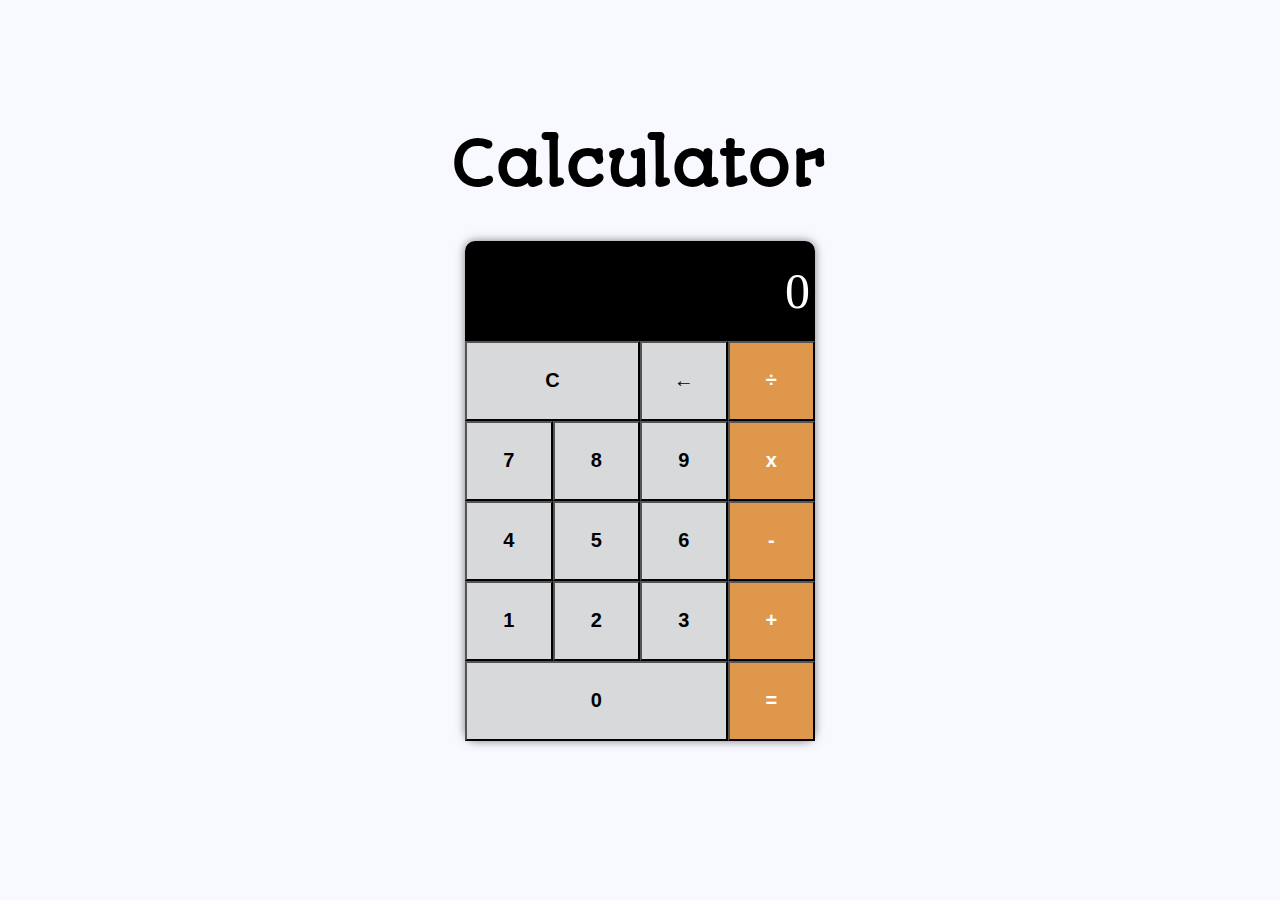
<file: Projects/calculator/index.html>
<!DOCTYPE html>
<html lang="en">
<head>
    <meta charset="UTF-8">
    <meta http-equiv="X-UA-Compatible" content="IE=edge">
    <meta name="viewport" content="width=device-width, initial-scale=1.0">
    <title>Calculator</title>
    
    <link rel="stylesheet" href="style.css">
    <link rel="icon" href="../../icons/calculator.png">

    <link href='https://fonts.googleapis.com/css?family=Autour One' rel='stylesheet'>
</head>
<body>
    <h1>Calculator</h1>
    <div class="calculator">
        <section class="screen">0</section>
        <section class="keypad">
            <section class="row">
                <button class="key clear">C</button>
                <button class="key back">←</button>
                <button class="key divide">÷</button>
            </section>
            <section class="row">
                <button class="key seven">7</button>
                <button class="key eight">8</button>
                <button class="key nine">9</button>
                <button class="key multiply">x</button>
            </section>
            <section class="row">
                <button class="key four">4</button>
                <button class="key five">5</button>
                <button class="key six">6</button>
                <button class="key minus">-</button>
            </section>
            <section class="row">
                <button class="key one">1</button>
                <button class="key two">2</button>
                <button class="key three">3</button>
                <button class="key plus">+</button>
            </section>
            <section class="row">
                <button class="key zero">0</button>
                <button class="key equal">=</button>
            </section>
        </section>
    </div>
    <script src="script.js"></script>
</body>
</html>
</file>
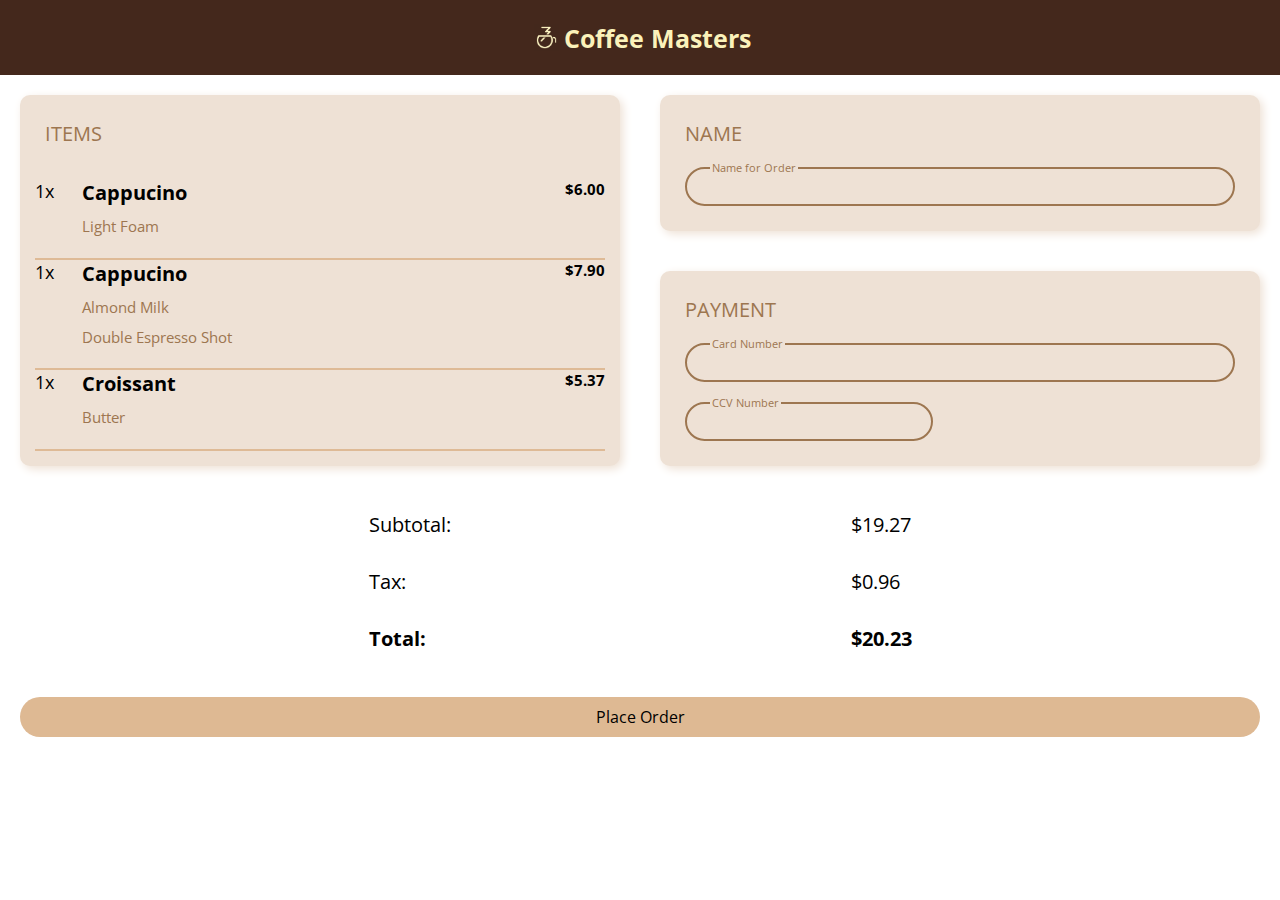
<file: Projects/coffee/index.html>
<!DOCTYPE html>
<html lang="en">
<head>
    <meta charset="UTF-8">
    <meta http-equiv="X-UA-Compatible" content="IE=edge">
    <meta name="viewport" content="width=device-width, initial-scale=1.0">
    <title>Coffee Masters</title>

    <link rel="icon" href="../../icons/coffee.png">
    <link
  href="https://fonts.googleapis.com/css2?family=Open+Sans:wght@400;700&display=swap"
  rel="stylesheet"
    />
   <link rel="stylesheet" href="style.css" />
</head>
<body>

    <header class="header">
        <img src="../../icons/coffee_masters_logo.png" alt="coffee icon" />
        <h2>Coffee Masters</h2>
    </header>

    <main class="main">
        <section class="section items">
            <p>ITEMS</p>
            <div class="item">
                <span class="quantity">1x</span>
                <div class="details">
                    <span class="name">Cappucino</span>
                    <span class="ingredients">Light Foam</span>
                </div>
                    <span class="price">$6.00</span>
            </div>

            <div class="item">
                <span class="quantity">1x</span>
                <div class="details">
                    <span class="name">Cappucino</span>
                    <span class="ingredients">Almond Milk </span>
                    <span class="ingredients"> Double Espresso Shot</span>
                </div>
                
                <span class="price">$7.90</span>
            </div>

            <div class="item">
                <span class="quantity">1x</span>
                <div class="details">
                    <span class="name">Croissant</span>
                    <span class="ingredients">Butter</span>
                </div>
                <span class="price">$5.37</span>
            </div>
        </section>

        <section class="section name">
            <p>NAME</p>
            <div class="input-group">
                <label for="name" class="input-label">Name for Order</label>
                <input id="name" class="input name-for-order" type="text">
            </div>
        </section>

        <section class="section payment">
            <p>PAYMENT</p>
            <div class="input-group">
                <label for="card" class="input-label">Card Number</label>
                <input id="card" class="input card-number" type="text">
            </div>
            <div class="input-group">
                <label for="ccv" class="input-label">CCV Number</label>
                <input id="ccv" class="input ccv-number" type="text">
            </div>
        </section>

        <div class="price-section">

            <div class="labels">
                <span class="label">Subtotal:</span>
                <span class="label">Tax:</span>
                <span class="label">Total:</span>
            </div>

            <div class="prices">
                <span class="price">$19.27</span>
                <span class="price">$0.96</span>
                <span class="price">$20.23</span>
            </div>

        </div>
    </main>

    <footer class="footer">
        Place Order
    </footer>

    </div>
</body>
</html>
</file>
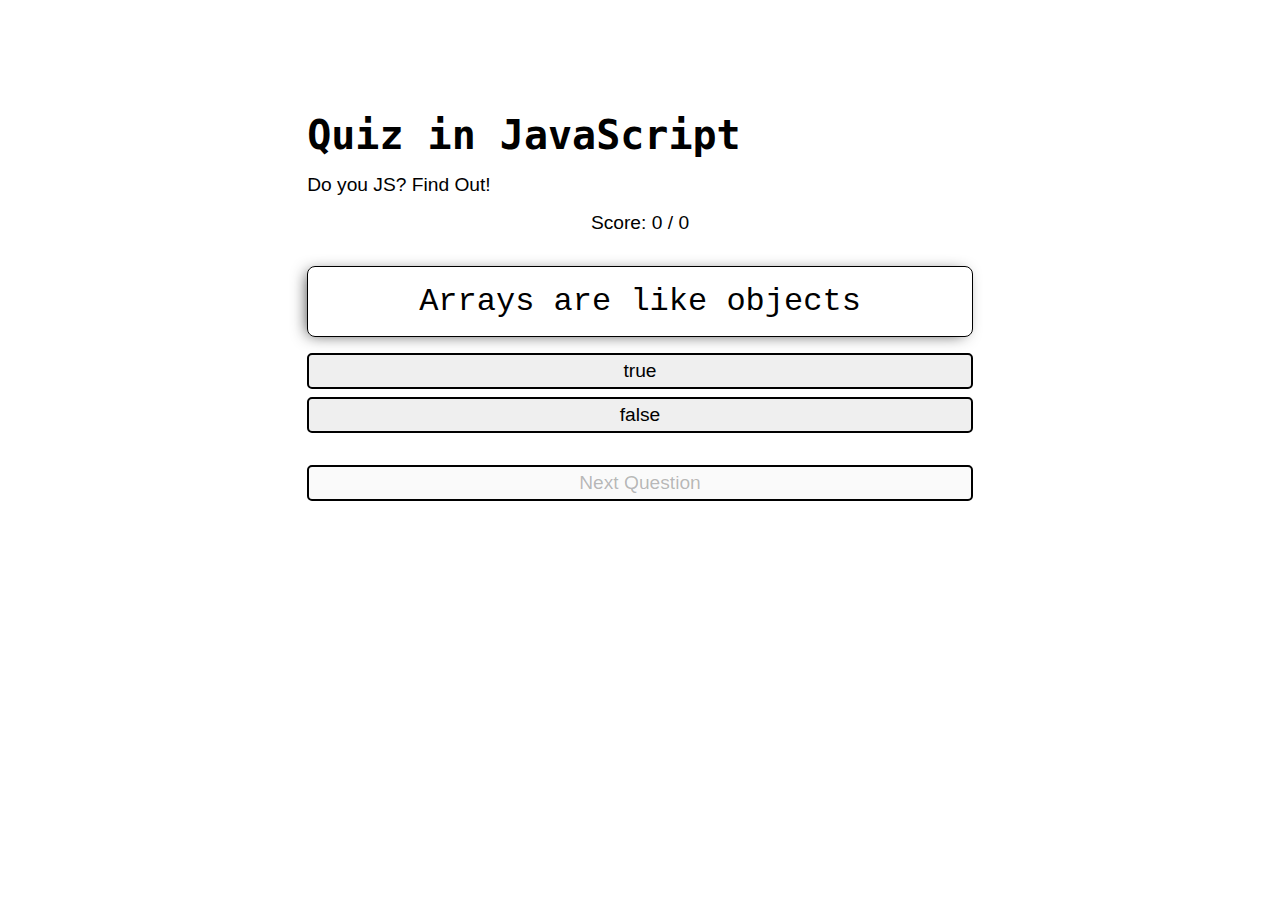
<file: Projects/quiz/index.html>
<!DOCTYPE html>
<html lang="en">
<head>
    <meta charset="UTF-8">
    <meta http-equiv="X-UA-Compatible" content="IE=edge">
    <meta name="viewport" content="width=device-width, initial-scale=1.0">
    <title>Quiz in JS</title>

    <link rel="stylesheet" href="style.css">
    <link rel="icon" href="../../icons/quiz.png">
</head>
<body>

    <header>
        <section class="text">
            <h1>Quiz in JavaScript</h1>
            <p>Do you JS? Find Out!</p>
        </section>
        <section class="score">
            <p>Score: <span class="score-value">0</span> / <span class="score-total">0</span></p>
        </section>
    </header>

    <main>
        <section class="quiz-box statement">
        </section>
        <section class="options">
            <button class="true" value="true">true</button>
            <button class="false" value="false">false</button>
        </section>

        <section class="explanation">
        </section>

        <button class="next">Next Question</button>
     
    </main>

</body>
    <script src="script.js"></script>
</html>
</file>
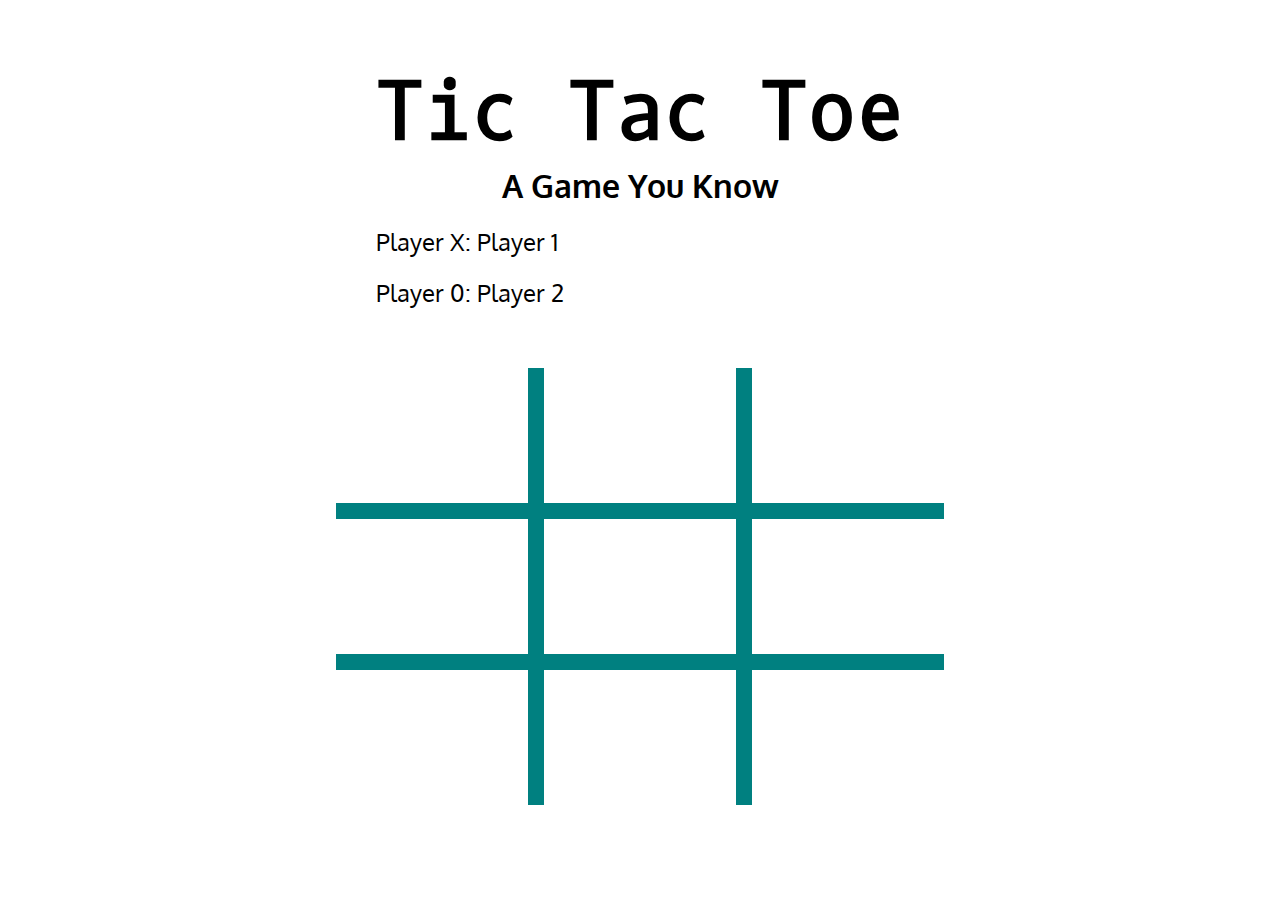
<file: Projects/tic-tac-toe/index.html>
<!DOCTYPE html>
<html lang="en">
<head>
    <meta charset="UTF-8">
    <meta http-equiv="X-UA-Compatible" content="IE=edge">
    <meta name="viewport" content="width=device-width, initial-scale=1.0">
    <title>Tic Tac Toe</title>

    <link rel="stylesheet" href="style.css">
    <link rel="icon" href="../../icons/tic-tac-toe.png">
</head>
<body>

    <header>
        <h1>Tic Tac Toe</h1>
        <h2>A Game You Know</h2>
        <div class="players">
            <p>
                Player <span class="symbol p1-symbol">X</span>: <span class="name p1-name">Player 1</span> 
            </p>

            <p>
                Player <span class="symbol p2-symbol">0</span>: <span class="name p2-name">Player 2</span> 
            </p>
        </div>
    </header>

    <div class="board">

        <div class="square"></div>
        <div class="square"></div>
        <div class="square"></div>
        <div class="square"></div>
        <div class="square"></div>
        <div class="square"></div>
        <div class="square"></div>
        <div class="square"></div>
        <div class="square"></div>

    </div>
</body>
    <script src="script.js"></script>
</html>
</file>
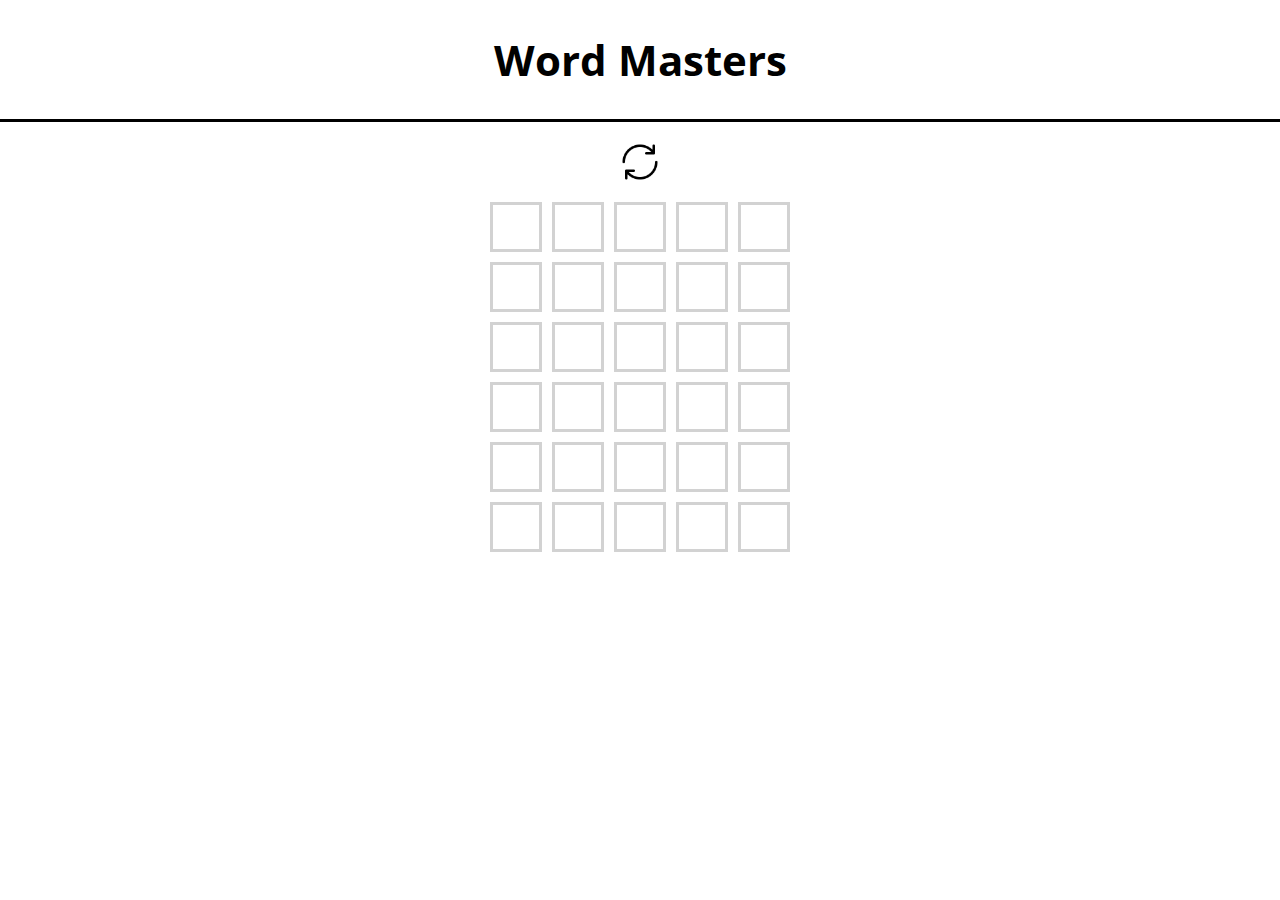
<file: Projects/word-master/index.html>
<!DOCTYPE html>
<html lang="en">
<head>
    <meta charset="UTF-8">
    <meta http-equiv="X-UA-Compatible" content="IE=edge">
    <meta name="viewport" content="width=device-width, initial-scale=1.0">
    <title>Word Master</title>
    <link rel="stylesheet" href="style.css">
    <link href='https://fonts.googleapis.com/css?family=Open Sans' rel='stylesheet'>
    <!-- <script src='https://kit.fontawesome.com/a076d05399.js' crossorigin='anonymous'></script> -->
</head>
<body>
    <header class="header"><h1>Word Masters</h1></header>

    <img src="../../icons/sync.png" class="spinner">
    <main class="game">
        <div class="row">
            <div class="letter-block"></div>
            <div class="letter-block"></div>
            <div class="letter-block"></div>
            <div class="letter-block"></div>
            <div class="letter-block"></div>
        </div>
        <div class="row">
            <div class="letter-block"></div>
            <div class="letter-block"></div>
            <div class="letter-block"></div>
            <div class="letter-block"></div>
            <div class="letter-block"></div>
        </div>
        <div class="row">
            <div class="letter-block"></div>
            <div class="letter-block"></div>
            <div class="letter-block"></div>
            <div class="letter-block"></div>
            <div class="letter-block"></div>
        </div>
        <div class="row">
            <div class="letter-block"></div>
            <div class="letter-block"></div>
            <div class="letter-block"></div>
            <div class="letter-block"></div>
            <div class="letter-block"></div>
        </div>
        <div class="row">
            <div class="letter-block"></div>
            <div class="letter-block"></div>
            <div class="letter-block"></div>
            <div class="letter-block"></div>
            <div class="letter-block"></div>
        </div>
        <div class="row">
            <div class="letter-block"></div>
            <div class="letter-block"></div>
            <div class="letter-block"></div>
            <div class="letter-block"></div>
            <div class="letter-block"></div>
        </div>
    </main>
    <script src="script.js"></script>
</body>
</html>
</file>
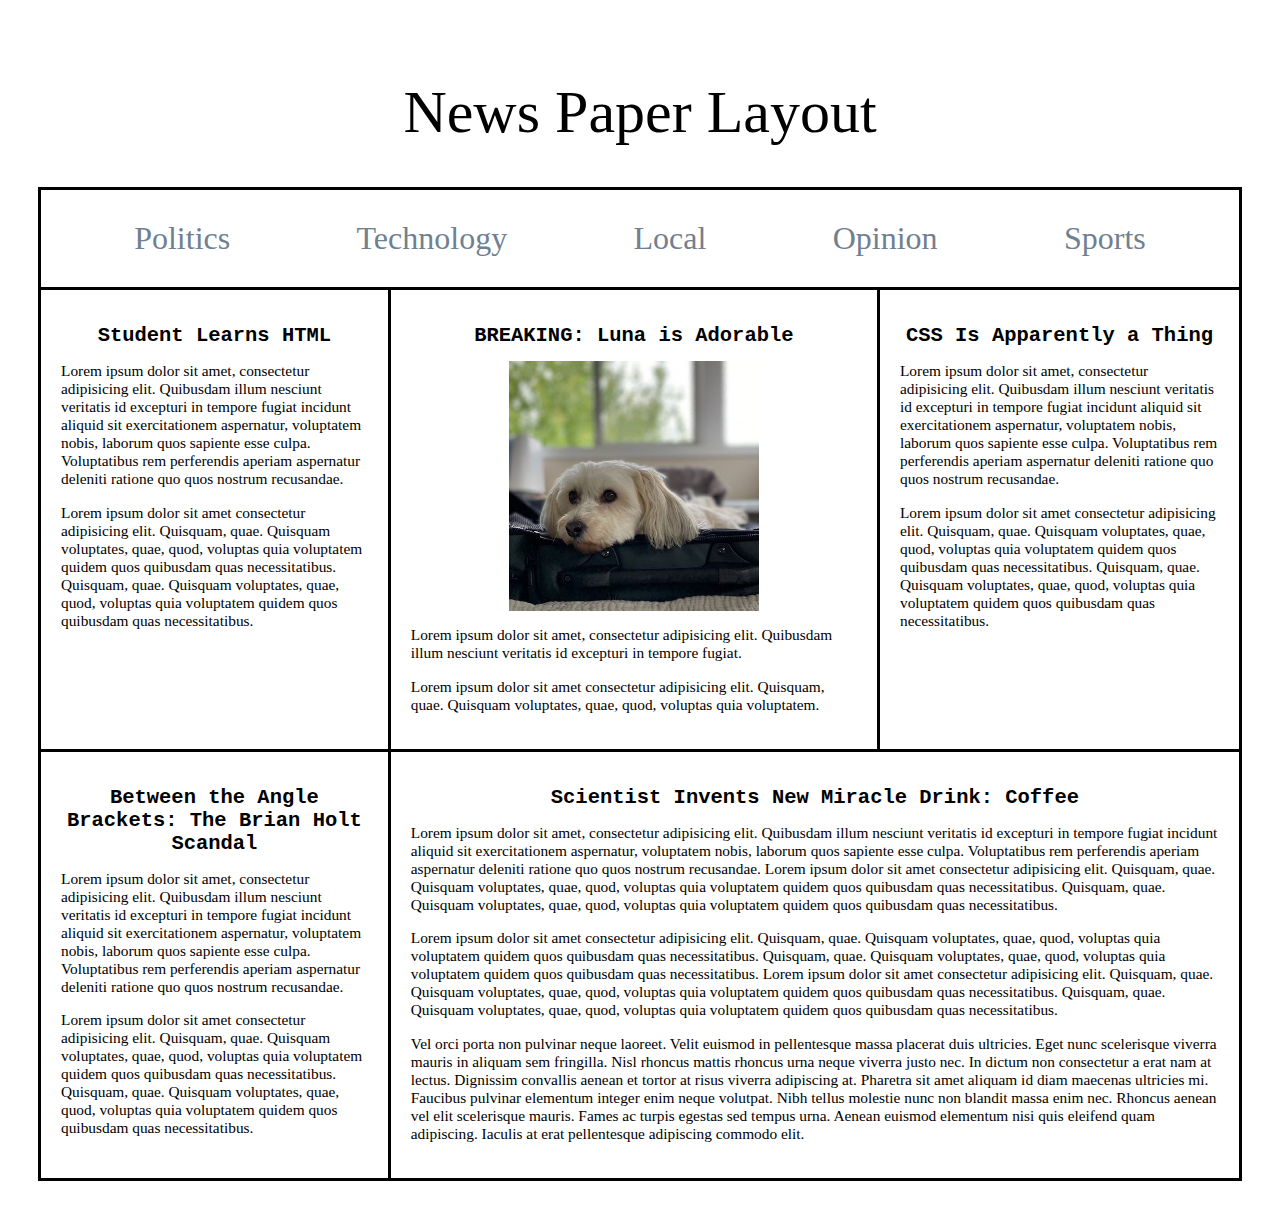
<file: Projects/news.html>
<!DOCTYPE html>
<html lang="en">
<head>
    <meta charset="UTF-8">
    <meta http-equiv="X-UA-Compatible" content="IE=edge">
    <meta name="viewport" content="width=device-width, initial-scale=1.0">
    <title>News Paper Layout</title>

    <link rel="stylesheet" href="news.css">
    <link rel="icon" href="../icons/newspaper.png">
</head>
<body>

    

    <div class="page">

        <header>
            <h1 class="paper-title">News Paper Layout</h1>
        </header>

        <nav>
            <ul>
                <li><a href="#">Politics</a></li>
                <li><a href="#">Technology</a></li>
                <li><a href="#">Local</a></li>
                <li><a href="#">Opinion</a></li>
                <li><a href="#">Sports</a></li>
            </ul>
        </nav>

        <article class="article1">
            <h1 class="article-title">Student Learns HTML</h1>
            <p>
                Lorem ipsum dolor sit amet, consectetur adipisicing elit. Quibusdam illum nesciunt
                veritatis id excepturi in tempore fugiat incidunt aliquid sit exercitationem aspernatur,
                voluptatem nobis, laborum quos sapiente esse culpa. Voluptatibus rem perferendis aperiam
                aspernatur deleniti ratione quo quos nostrum recusandae.
            </p>
            <p>
                Lorem ipsum dolor sit amet consectetur adipisicing elit. Quisquam, quae. Quisquam
                voluptates, quae, quod, voluptas quia voluptatem quidem quos quibusdam quas
                necessitatibus. Quisquam, quae. Quisquam voluptates, quae, quod, voluptas quia
                voluptatem quidem quos quibusdam quas necessitatibus.
            </p>
        </article>

        <article class="article2">
            <h1 class="article-title">BREAKING: Luna is Adorable</h1>
            <img class="article-image" src="images/dog25.jpg" alt="dog25">
            <p>
                Lorem ipsum dolor sit amet, consectetur adipisicing elit. Quibusdam illum nesciunt
                veritatis id excepturi in tempore fugiat.
            </p>
            <p>
                Lorem ipsum dolor sit amet consectetur adipisicing elit. Quisquam, quae. Quisquam
                voluptates, quae, quod, voluptas quia voluptatem.
            </p>
        </article>

        <article class="article3">
            <h1 class="article-title">CSS Is Apparently a Thing</h1>
            <p>
                Lorem ipsum dolor sit amet, consectetur adipisicing elit. Quibusdam illum nesciunt
                veritatis id excepturi in tempore fugiat incidunt aliquid sit exercitationem aspernatur,
                voluptatem nobis, laborum quos sapiente esse culpa. Voluptatibus rem perferendis aperiam
                aspernatur deleniti ratione quo quos nostrum recusandae.
            </p>
            <p>
                Lorem ipsum dolor sit amet consectetur adipisicing elit. Quisquam, quae. Quisquam
                voluptates, quae, quod, voluptas quia voluptatem quidem quos quibusdam quas
                necessitatibus. Quisquam, quae. Quisquam voluptates, quae, quod, voluptas quia
                voluptatem quidem quos quibusdam quas necessitatibus.
            </p>
        </article>

        <article class="article4">
            <h1 class="article-title">Between the Angle Brackets: The Brian Holt Scandal</h1>
            <p>
                Lorem ipsum dolor sit amet, consectetur adipisicing elit. Quibusdam illum nesciunt
                veritatis id excepturi in tempore fugiat incidunt aliquid sit exercitationem aspernatur,
                voluptatem nobis, laborum quos sapiente esse culpa. Voluptatibus rem perferendis aperiam
                aspernatur deleniti ratione quo quos nostrum recusandae.
            </p>
            <p>
                Lorem ipsum dolor sit amet consectetur adipisicing elit. Quisquam, quae. Quisquam
                voluptates, quae, quod, voluptas quia voluptatem quidem quos quibusdam quas
                necessitatibus. Quisquam, quae. Quisquam voluptates, quae, quod, voluptas quia
                voluptatem quidem quos quibusdam quas necessitatibus.
            </p>
        </article>

        <article class="article5">
            <h1 class="article-title">Scientist Invents New Miracle Drink: Coffee</h1>
            <p>
                Lorem ipsum dolor sit amet, consectetur adipisicing elit. Quibusdam illum nesciunt
                veritatis id excepturi in tempore fugiat incidunt aliquid sit exercitationem aspernatur,
                voluptatem nobis, laborum quos sapiente esse culpa. Voluptatibus rem perferendis aperiam
                aspernatur deleniti ratione quo quos nostrum recusandae. Lorem ipsum dolor sit amet
                consectetur adipisicing elit. Quisquam, quae. Quisquam voluptates, quae, quod, voluptas
                quia voluptatem quidem quos quibusdam quas necessitatibus. Quisquam, quae. Quisquam
                voluptates, quae, quod, voluptas quia voluptatem quidem quos quibusdam quas 
                necessitatibus.
            </p>
            <p>
                Lorem ipsum dolor sit amet consectetur adipisicing elit. Quisquam, quae. Quisquam
                voluptates, quae, quod, voluptas quia voluptatem quidem quos quibusdam quas
                necessitatibus. Quisquam, quae. Quisquam voluptates, quae, quod, voluptas quia
                voluptatem quidem quos quibusdam quas necessitatibus. Lorem ipsum dolor sit amet consectetur
                adipisicing elit. Quisquam, quae. Quisquam voluptates, quae, quod, voluptas quia voluptatem
                quidem quos quibusdam quas necessitatibus. Quisquam, quae. Quisquam voluptates, quae, quod,
                voluptas quia voluptatem quidem quos quibusdam quas necessitatibus.
            </p>
            <p>
                Vel orci porta non pulvinar neque laoreet. Velit euismod in pellentesque massa placerat duis ultricies.
                Eget nunc scelerisque viverra mauris in aliquam sem fringilla. Nisl rhoncus mattis rhoncus urna neque viverra
                justo nec. In dictum non consectetur a erat nam at lectus. Dignissim convallis aenean et tortor at risus viverra
                adipiscing at. Pharetra sit amet aliquam id diam maecenas ultricies mi. Faucibus pulvinar elementum integer enim
                neque volutpat. Nibh tellus molestie nunc non blandit massa enim nec. Rhoncus aenean vel elit scelerisque mauris.   
                Fames ac turpis egestas sed tempus urna. Aenean euismod elementum nisi quis eleifend quam adipiscing. Iaculis at erat
                pellentesque adipiscing commodo elit.
            </p>
        </article>


    </div>

    
</body>
</html>
</file>
<file: Projects/calculator/style.css>
*{
    box-sizing: border-box;
}

body{
    display: flex;
    justify-content: center;
    align-items: center;
    flex-direction: column;
    height: 90vh;

    background-color: ghostwhite;
}

h1{
    font-family: 'Autour One';
    font-size: 60px;
}

.calculator{
    width: 350px;
    height: 500px;
    background-color: white;
    border-radius: 10px;
    box-shadow: 0 0 10px rgba(0, 0, 0, 0.5);

    display: flex;
    flex-direction: column;
}

.screen{
        color: white;
        background-color: black;
        width: 100%;
        height: 20%;
        padding: 5px;

        border-top-right-radius: 10px;
        border-top-left-radius: 10px;

        display: flex;
        justify-content: flex-end;

        font-size: 50px;
        align-items: center;
}

.keypad{
    height: 80%;

    display: flex;
    flex-direction: column;
}

.row{
    display: flex;
    flex-direction: row;

    height: 20%;
}

.key:last-child{
    color: white;
    background-color: rgb(223,151,76);
}

.key{
    background-color: rgb(216,217,219);
    height: 100%;
    width: 25%;
    font-weight: bold;
    font-size: 20px;
}

.key:hover{
    background-color: rgba(216,217,219, .4);
}

.key:active{
    background-color: rgb(216,217,219);
}

.key:last-child:hover{
    background-color: rgba(223,151,76, .8);
}

.key:last-child:active{
    background-color: rgb(223,151,76);;
}

.key.clear{
    width: 50%
}

.key.zero{
    width: 75%
}
</file>
<file: Projects/coffee/style.css>
*{
    box-sizing: border-box;
}

body{
    font-family: 'Open Sans', sans-serif;
    margin: 0;
    padding: 0;
}

/* Header */
.header{
    background-color: #44281C;
    height: 75px;
    display: flex;
    justify-content: center;
    align-items: center;
}

.header img{
    width: 25px;
    margin: 0 5px;
}

.header h2{
    color: #FBF2BA;
    font-size: 25px;
    margin: 0;
}

.section.name{
    grid-area: name;
}
.section.items{
    grid-area: items;
}

.section.payment{
    grid-area: payment;
}

.price-section{
    grid-area: price;
}

.main{
    display: grid;
    grid-template-columns: 1fr 1fr;
    grid-template-areas: "items name"
                         "items payment"
                         "price price";
}


.section{
    display: grid;
    background-color: #EEE1D5;
    margin: 20px;
    border-radius: 10px;
    padding: 15px;

    box-shadow: 3px 3px 10px #EEE1D5;
}

.section p{
    margin: 0;
    padding: 10px;
    color: #9D7650;
    font-size: 20px;
}

.item{
    display: flex;
    border-bottom: 2px  solid #DEBA96;
    justify-content: space-between;
}

.item .quantity{
    font-size: 18px;
}

.item .details{
    display: flex;
    flex-direction: column;
    gap: 10px;
    width: 80%;
}

.item .details .name{
    display: inline;
    font-size: 20px;
    font-weight: bold;
}

.item .details .ingredients{
    font-size: 15px;
    color: #9D7650;
}

.item .price{
    font-size: 15px;
    font-weight: bold;
}

.input-group{
    position: relative;
    display: inline-block;
    margin: 10px;
}

.input-group .input{
    padding: 10px;
    border: 2px solid #9D7650;
    border-radius: 20px;
    background-color: #EEE1D5;
}

.input-group .input-label {
    background-color: #EEE1D5;
    color: #9D7650;
    font-size: 11px;
    position: absolute;
    left: 25px;
    top: -7px;
    padding: 0 2px;
}

.input-group .name-for-order{
    width: 100%;
}

.input-group .card-number{
    width: 100%;
}

.input-group .ccv-number{
    width: 45%;
}

.price-section {
    display: flex;
    flex-direction: row;
    justify-content: center;
    gap: 400px;
    margin: 25px;
}

.price-section .labels, .price-section .prices{
    display: flex;
    flex-direction: column;
    gap: 30px;
}

.price-section .label, .price-section .price{
    font-size: 20px;
}

.price-section .label:last-child, .price-section .price:last-child{
    font-weight: bolder;
}

.footer{
    background-color: #DEB993;
    height: 40px;
    display: flex;
    justify-content: center;
    align-items: center;
    border-radius: 20px;
    margin: 20px;
}
</file>
<file: Projects/quiz/style.css>
*{
    box-sizing: border-box;
    margin: 0;
    padding: 0;
}

body{
    padding-top: 5rem;
}

header { 
    margin: 2rem auto;
    width: 52vw;
}

header h1{
    font-family: monospace;
    font-size: 2.5rem;
    margin-bottom: 1rem;
}

header p{
    font-family: Arial;
    font-size: 1.2rem;
}

header .score{
    font-family: monospace;
    margin-top: 1rem;
    text-align: center;
}


main {
        display: flex;
        align-items: center;
        flex-flow: column wrap;
}

.quiz-box{

    /* setting box size */
    width: 52vw;

    border: 1px solid black;
    border-radius: 8px;
    box-shadow: -4px 2px 16px -5px rgba(0,0,0,0.82);
    margin-bottom: 1rem;
    padding: 1rem;

    /* font setting */
    font-family: 'Courier New', Courier, monospace;
    font-size: 2rem;
    font-weight: 500;
    
    /* setting text alignment */
    text-align: center;
}

.options{
    display: flex;
    flex-flow: column wrap;
    gap: 8px;
}

button{
    width: 52vw;
    padding: 5px 0;
    font-size: 1.2rem;
    border: 2px solid black;
    border-radius: 5px;
}

button.correct{
    background-color: rgba(0, 255, 0, 0.5);
}

button.incorrect{
    background-color: rgba(255, 0, 0, 0.5);
}

.explanation {
    font-family: 'Courier New', Courier, monospace;
    font-size: 1.2rem;
    width: 52vw;
    text-align: center;

    padding: 1rem 0;
}
</file>
<file: Projects/tic-tac-toe/style.css>
@import url('https://fonts.googleapis.com/css2?family=Oxygen&family=Oxygen+Mono&display=swap');

*{
    margin: 0;
    padding: 0;
    font-family: Oxygen;
    /* font-weight: 800; */
}

body{
    display: flex;
    /* justify-content: center; */
    align-items: center;
    flex-direction: column;
    height: 100vh;
}

header {
    margin-top: 60px;
    text-align: center;
}

header h1 {
    font-family: oxygen mono;
    font-size: 5rem;
}

header h2 {
    font-size: 2rem;
}


header p{
    text-align: left;
    margin: 20px 0;
    font-size: 1.5rem;
}

.board {
    margin: 1em auto;
    margin-top: 40px;
    display: grid;
    grid-template-columns: repeat(3, 15vw);
    grid-template-rows: repeat(3, 15vh);
    grid-gap: 1rem;
    background-color: teal;
}

.square {
    background-color: white;
    text-align: center;
    font-family: oxygen mono;
    font-size: 6rem;
}
</file>
<file: Projects/word-master/style.css>
*{
    box-sizing: border-box;
}

body{
    display: flex;
    justify-content:last baseline;
    align-items: center;
    flex-direction: column;
    height: 90vh;
    gap: 20px;

    margin: 0;
    padding: 0;
}

.header{
    display: flex;
    justify-content: center;
    align-items: center;
    width: 100%;
    height: 15%;
    border-bottom: 3px solid black;
    padding: 10px;
}

.header h1{
    font-family: 'Open Sans';
    font-size: 42px;
}

.header h1.animate{
    animation-name:  heading;
    animation-duration: 3s;
    animation-iteration-count:  infinite;
}

.game{
    display: flex;
    flex-direction: column;
    gap: 10px;

    width: 300px;
    height: 320px;

}

.row{
    display: flex;
    flex-direction: row;
    justify-content: center;
    gap: 10px;
    height: 60px;
}

.letter-block{
    border: 3px solid rgb(210,210,210);
    height: 50px;
    width: 20%;

    font-family: 'Open Sans';
    font-size: 34px;
    font-weight: 800;

    display: flex;
    align-items: center;
    justify-content: center;
    padding: 0;
}

.letter-block.win{
    background-color: #026400;
    color: white;
}

.letter-block.not-include{
    background-color: #888888;
    color: white;
}

.letter-block.include{
    background-color: #DAA520;
    color: white;
}

.letter-block.correct-pos{
    background-color: #026400;
    color: white;
}

.letter-block.animate{
    animation-name: block;
    animation-iteration-count: 1;
    animation-duration: 1s;
    animation-timing-function: ease-in-out;
}

.spinner{

    width: 40px;
    visibility: hidden;
    animation-name: spinner;
    animation-duration: 1s;
    animation-iteration-count: infinite;
    animation-timing-function: linear;
}

@keyframes spinner {

    from {
        transform: rotate(0deg);
      
      }
    to{
        transform: rotate(360deg);
      }
}

@keyframes block {
    from{
        border-color: rgb(210,210,210);
    }
    to{
        border-color: red;
    }
}

@keyframes heading {
    0%{
        color: red;
    }
    25%{
        color: green;
    }
    50%{
        color: blue;
    }
    75%{
        color: yellow;
    }
    100%{
        color: cyan;
    }

}
</file>
<file: Projects/news.css>
* {
    box-sizing: border-box;
  }

body{
    padding: 30px;
}

.article-title {
    font-family: 'Courier New', Courier, monospace;
    font-size: 1.6vw;
    text-align: center;
}

.paper-title {
    font-family: "Snell Roundhand";
    font-weight: normal;
    font-size: 60px; 
    text-align: center;
}

p{
    font-family: "Times New Roman", Times, serif;
    font-size: 1.2vw;
    text-align: left;
}


nav {
    grid-area: nav;
}

ul{
    display: flex;
    justify-content: space-around;
    align-items: center;
    list-style: none;
    border: 3px solid black;
    margin: 0;
    padding: 30px;
}

a{
    font-family: "Futura";
    font-size: 2.5vw;
    color: slategray;
    text-decoration: none;
}

a:hover {
    text-decoration: underline;
}


article {
   padding: 20px;
   border-left: 3px solid black;
   border-bottom: 3px solid black;
}

.article3, .article5{
    border-right: 3px solid black;
}

header{
    grid-area: header;
}

.article1 {
    grid-area: first;

}

.article2 {
    grid-area: second;
}

.article3 {
    grid-area: third;
}

.article4 {
    grid-area: fourth;
}

.article5 {
    grid-area: fifth;
}


.page {
    display: grid;
    grid-template-areas: "header header header"
                         "nav nav nav"
                         "first second third"
                         "fourth fifth fifth";
}

.article-image{
    display: block;
    margin: 0 auto;
    max-height: 250px;
    height: auto !important;
}
</file>
